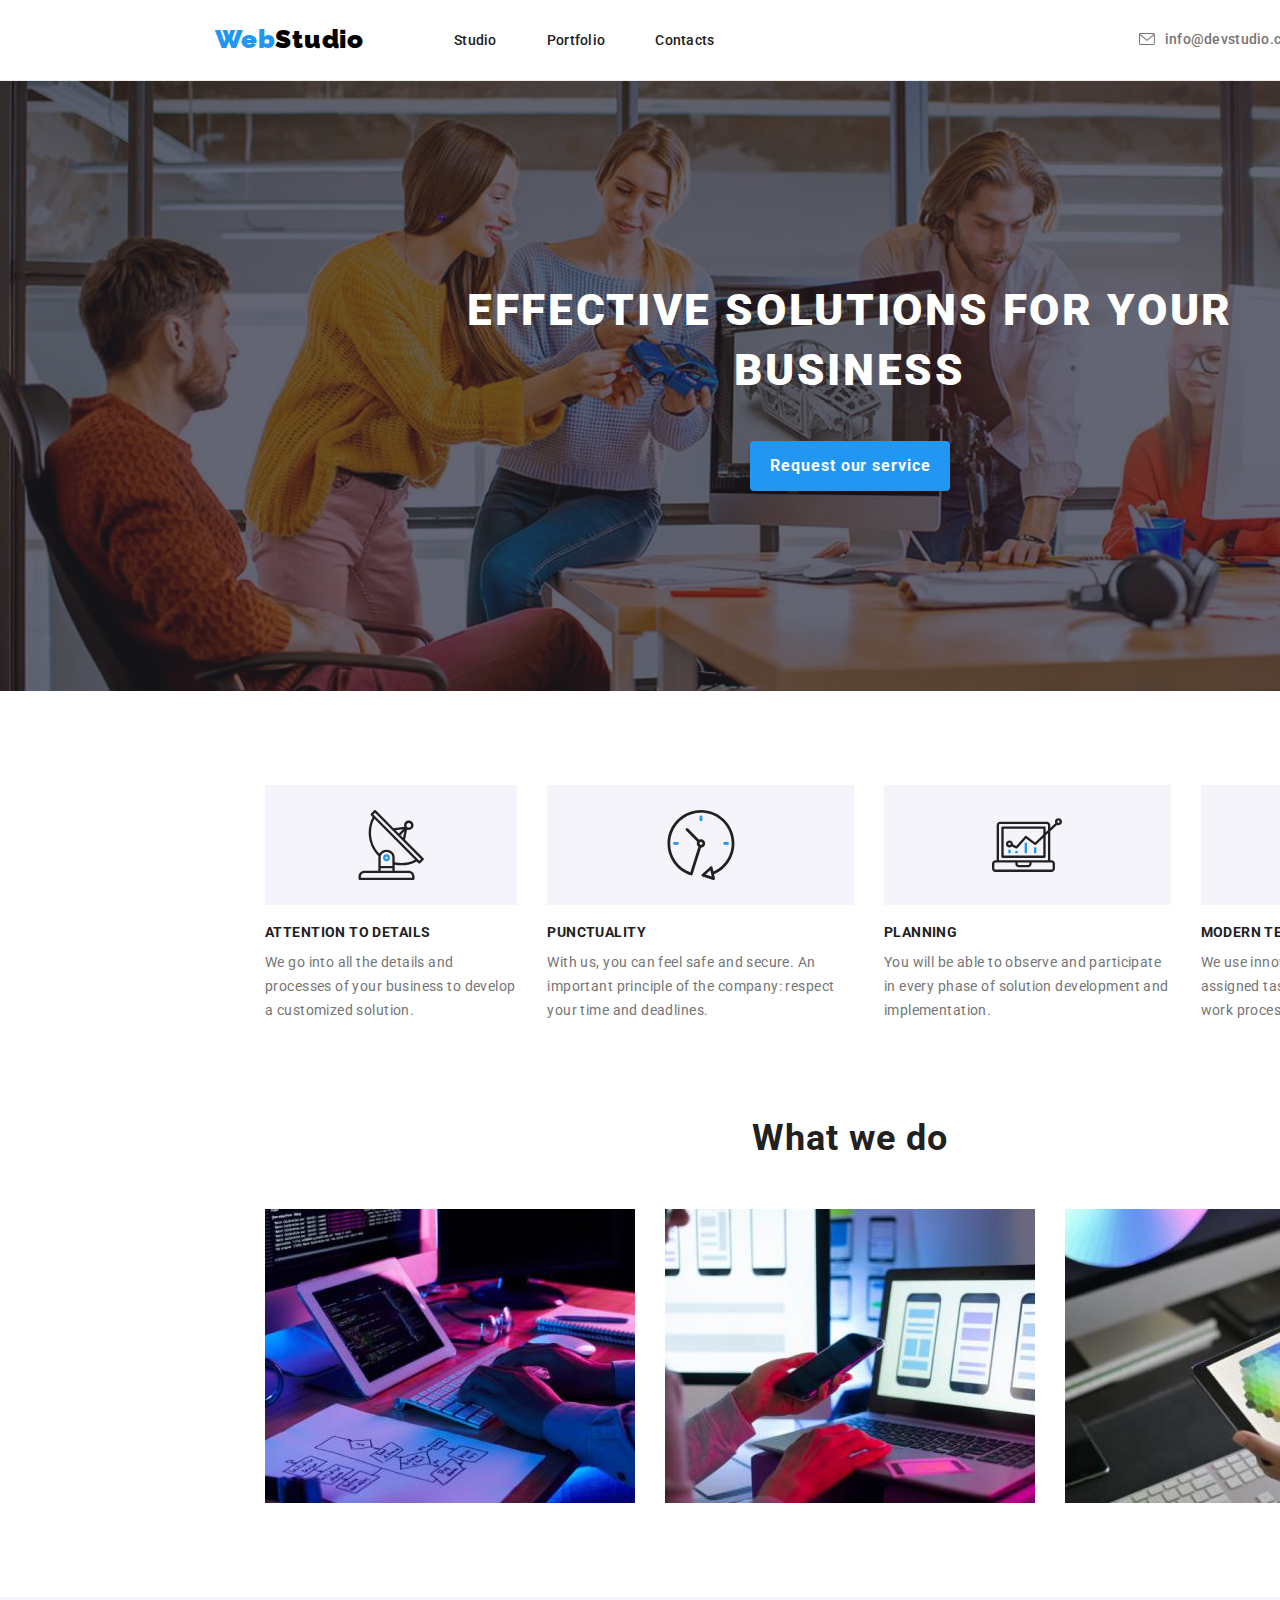
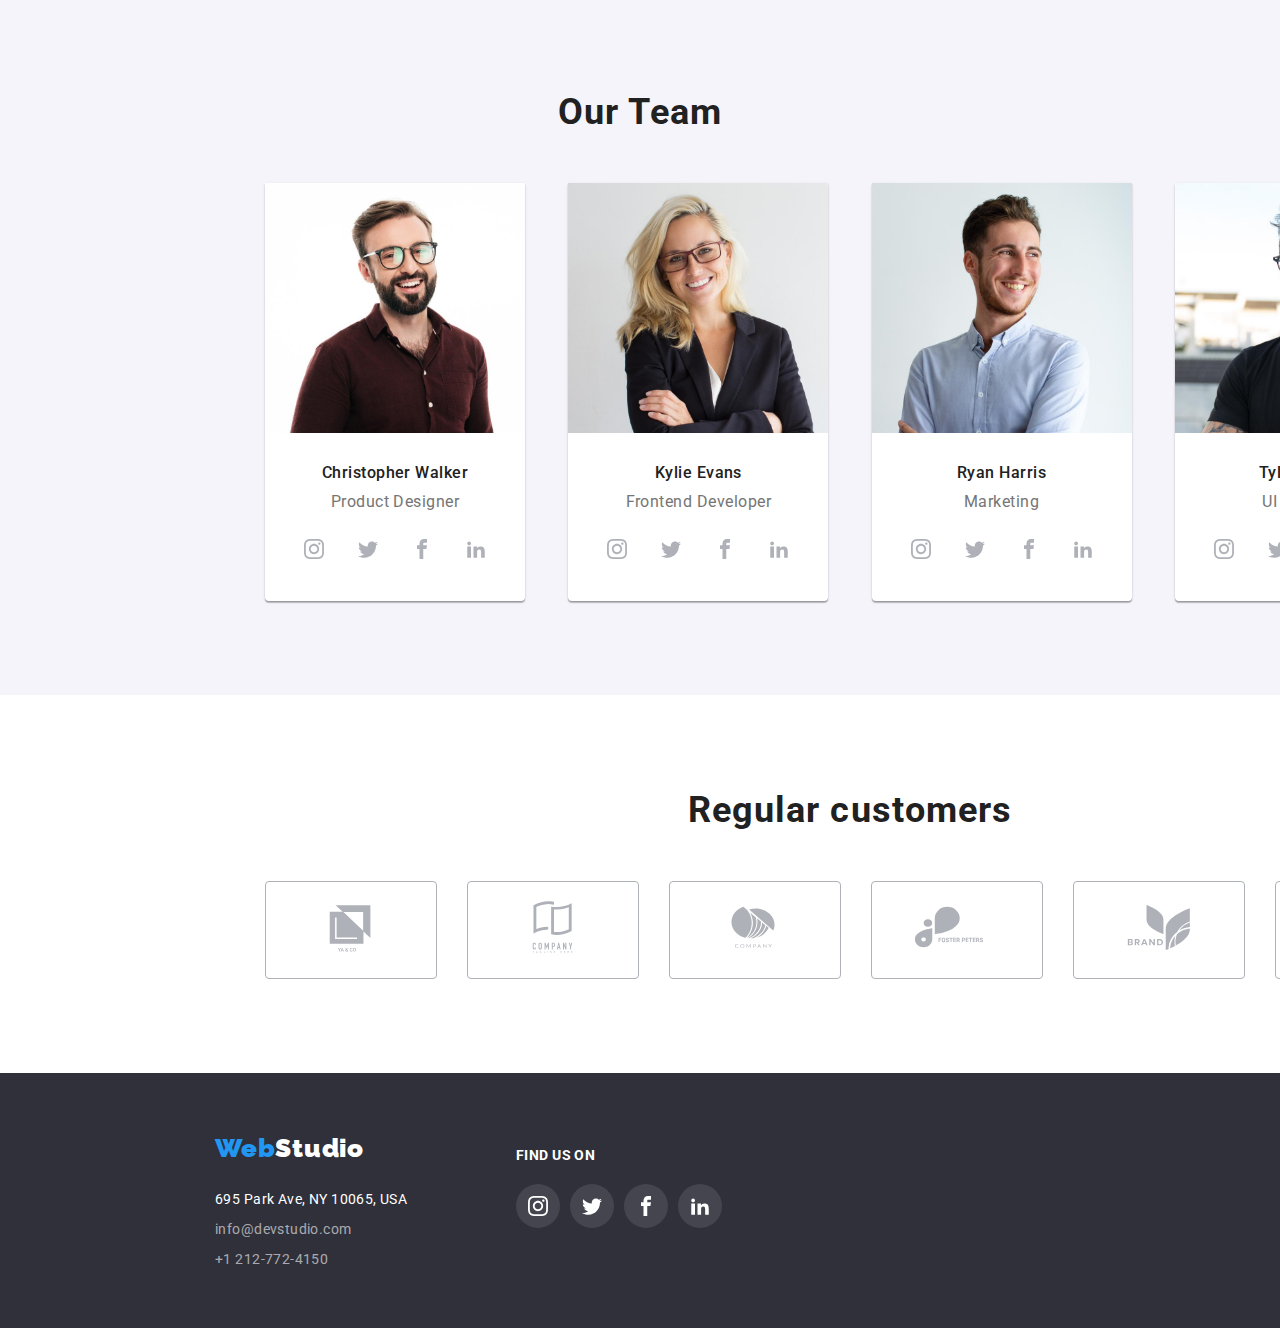
<file: index.html>
<!DOCTYPE html>
<html lang="en">
  <head>
    <meta charset="utf-8" />
    <meta name="viewport" content="width=device-width, initial-scale=1.0" />
    <link
      rel="stylesheet"
      href="https://cdnjs.cloudflare.com/ajax/libs/modern-normalize/1.0.0/modern-normalize.min.css"
    />
    <link rel="stylesheet" href="./css/styles.css" />
    <link rel="preconnect" href="https://fonts.googleapis.com" />
    <link rel="preconnect" href="https://fonts.gstatic.com" crossorigin />
    <link
      href="https://fonts.googleapis.com/css2?family=Raleway:wght@700&family=Roboto:wght@400;500;700;900&display=swap"
      rel="stylesheet"
    />
    <title>Document</title>
  </head>

  <body>
    <!-- Studio page -->
    <div>
      <!-- Top line section -->
      <header class="top-line-section">
        <div class="top-line-container container">
          <div class="top-line-left-side">
            <a class="top-line-logo" href="./index.html">
              <b>Web<span class="top-line-logo-studio">Studio</span></b>
            </a>
            <!-- Navigation options -->
            <nav>
              <ul class="top-line-navigation-menu">
                <li class="list-item">
                  <a class="top-line-navigation-option" href="./index.html"
                    >Studio</a
                  >
                </li>
                <li class="list-item">
                  <a class="top-line-navigation-option" href="./portofolio.html"
                    >Portfolio</a
                  >
                </li>
                <li class="list-item">
                  <a class="top-line-navigation-option" href="./Contacts"
                    >Contacts</a
                  >
                </li>
              </ul>
            </nav>
          </div>
          <div class="top-line-telecommunication-container">
            <div class="top-line-telecommunication-element-container">
              <a href="mailto:info@devstudio.com">
                <svg
                  class="top-line-telecommunication-icon"
                  width="16px"
                  height="12px"
                  fill="currentColor"
                >
                  <use href="./images/icons.svg#icon-envelope"></use>
                </svg>
              </a>
              <a
                class="top-line-telecommunication"
                href="mailto:info@devstudio.com"
                >info@devstudio.com</a
              >
            </div>
            <div class="top-line-telecommunication-element-container">
              <a href="tel:+12127724150">
                <svg
                  class="top-line-telecommunication-icon"
                  width="10px"
                  height="16px"
                  fill="currentColor"
                >
                  <use href="./images/icons.svg#icon-smartphone"></use>
                </svg>
              </a>
              <a class="top-line-telecommunication" href="tel:+12127724150"
                >+1 212-772-4150</a
              >
            </div>
          </div>
        </div>
      </header>
      <!-- Middle section -->
      <main class="middle-section">
        <!-- Head section -->
        <section class="head-section">
          <div class="head-container container">
            <h1 class="head-title">effective solutions for your business</h1>
            <button class="head-request-button" type="button">
              <span> Request our service</span>
            </button>
          </div>
        </section>
        <!-- Features section -->
        <section class="features-section container section">
          <ul class="features-container">
            <li class="list-item">
              <div class="features-list-item">
                <svg class="features-icon" width="70px" height="70px">
                  <use href="./images/icons.svg#icon-antenna1"></use>
                </svg>
              </div>
              <h3>ATTENTION TO DETAILS</h3>
              <p>
                We go into all the details and processes of your business to
                develop a customized solution.
              </p>
            </li>
            <li class="list-item">
              <div class="features-list-item">
                <svg class="features-icon" width="70px" height="70px">
                  <use href="./images/icons.svg#icon-clock-1"></use>
                </svg>
              </div>
              <h3>PUNCTUALITY</h3>
              <p>
                With us, you can feel safe and secure. An important principle of
                the company: respect your time and deadlines.
              </p>
            </li>
            <li class="list-item">
              <div class="features-list-item">
                <svg class="features-icon" width="70px" height="70px">
                  <use href="./images/icons.svg#icon-diagram-1"></use>
                </svg>
              </div>
              <h3>PLANNING</h3>
              <p>
                You will be able to observe and participate in every phase of
                solution development and implementation.
              </p>
            </li>
            <li class="list-item">
              <div class="features-list-item">
                <svg class="features-icon" width="70px" height="70px">
                  <use href="./images/icons.svg#icon-astronaut-1"></use>
                </svg>
              </div>
              <h3>MODERN TECHNOLOGIES</h3>
              <p>
                We use innovative tools to solve assigned tasks. It's time to
                simplify work processes.
              </p>
            </li>
          </ul>
        </section>
        <!-- What we do section -->
        <section class="what-we-do-section container section">
          <h3>What we do</h3>
          <ul class="what-we-do-container">
            <li class="list-item">
              <img
                src="./images/wwd1.jpg"
                alt="What we do photo 1"
                width="370"
              />
            </li>
            <li class="list-item">
              <img
                src="./images/wwd2.jpg"
                alt="What we do photo 2"
                width="370"
              />
            </li>
            <li class="list-item">
              <img
                src="./images/wwd3.jpg"
                alt="What we do photo 3"
                width="370"
              />
            </li>
          </ul>
        </section>
        <!-- Our team section -->
        <section class="our-team-section section">
          <h3>Our Team</h3>
          <ul class="our-team-container container">
            <li class="list-item our-team-card">
              <img
                src="./images/ot1.jpg"
                alt="Our Team member 1 photo"
                width="260"
              />
              <p class="our-team-person">Christopher Walker</p>
              <p class="our-team-ocupation">Product Designer</p>
              <ul class="our-team-social-links">
                <li class="list-item">
                  <svg width="20px" height="20px">
                    <use href="./images/icons.svg#icon-instagram"></use>
                  </svg>
                </li>
                <li class="list-item">
                  <svg width="20px" height="20px">
                    <use href="./images/icons.svg#icon-twitter"></use>
                  </svg>
                </li>
                <li class="list-item">
                  <svg width="20px" height="20px">
                    <use href="./images/icons.svg#icon-facebook"></use>
                  </svg>
                </li>
                <li class="list-item">
                  <svg width="20px" height="20px">
                    <use href="./images/icons.svg#icon-linkedin2"></use>
                  </svg>
                </li>
              </ul>
            </li>
            <li class="list-item our-team-card">
              <img
                src="./images/ot2.jpg"
                alt="Our Team member 2 photo"
                width="260"
              />
              <p class="our-team-person">Kylie Evans</p>
              <p class="our-team-ocupation">Frontend Developer</p>
              <ul class="our-team-social-links">
                <li class="list-item">
                  <svg width="20px" height="20px">
                    <use href="./images/icons.svg#icon-instagram"></use>
                  </svg>
                </li>
                <li class="list-item">
                  <svg width="20px" height="20px">
                    <use href="./images/icons.svg#icon-twitter"></use>
                  </svg>
                </li>
                <li class="list-item">
                  <svg width="20px" height="20px">
                    <use href="./images/icons.svg#icon-facebook"></use>
                  </svg>
                </li>
                <li class="list-item">
                  <svg width="20px" height="20px">
                    <use href="./images/icons.svg#icon-linkedin2"></use>
                  </svg>
                </li>
              </ul>
            </li>
            <li class="list-item our-team-card">
              <img
                src="./images/ot3.jpg"
                alt="Our Team member 3 photo"
                width="260"
              />
              <p class="our-team-person">Ryan Harris</p>
              <p class="our-team-ocupation">Marketing</p>
              <ul class="our-team-social-links">
                <li class="list-item">
                  <svg width="20px" height="20px">
                    <use href="./images/icons.svg#icon-instagram"></use>
                  </svg>
                </li>
                <li class="list-item">
                  <svg width="20px" height="20px">
                    <use href="./images/icons.svg#icon-twitter"></use>
                  </svg>
                </li>
                <li class="list-item">
                  <svg width="20px" height="20px">
                    <use href="./images/icons.svg#icon-facebook"></use>
                  </svg>
                </li>
                <li class="list-item">
                  <svg width="20px" height="20px">
                    <use href="./images/icons.svg#icon-linkedin2"></use>
                  </svg>
                </li>
              </ul>
            </li>
            <li class="list-item our-team-card">
              <img
                src="./images/ot4.jpg"
                alt="Our Team member 4 photo"
                width="260"
              />
              <p class="our-team-person">Tyler Moore</p>
              <p class="our-team-ocupation">UI Designer</p>
              <ul class="our-team-social-links">
                <li class="list-item">
                  <svg width="20px" height="20px">
                    <use href="./images/icons.svg#icon-instagram"></use>
                  </svg>
                </li>
                <li class="list-item">
                  <svg width="20px" height="20px">
                    <use href="./images/icons.svg#icon-twitter"></use>
                  </svg>
                </li>
                <li class="list-item">
                  <svg width="20px" height="20px">
                    <use href="./images/icons.svg#icon-facebook"></use>
                  </svg>
                </li>
                <li class="list-item">
                  <svg width="20px" height="20px">
                    <use href="./images/icons.svg#icon-linkedin2"></use>
                  </svg>
                </li>
              </ul>
            </li>
          </ul>
        </section>
        <!-- Regular customers section -->
        <section class="regular-customers-section container section">
          <h3>Regular customers</h3>
          <ul class="regular-customer-container">
            <li class="list-item regular-customer-list-item">
              <svg
                class="regular-customer-icon"
                width="106px"
                height="60px"
                fill="var(--brand-icon-color)"
              >
                <use href="./images/icons.svg#icon-Logo1"></use>
              </svg>
            </li>
            <li class="list-item regular-customer-list-item">
              <svg
                class="regular-customer-icon"
                width="106px"
                height="60px"
                fill="var(--brand-icon-color)"
              >
                <use href="./images/icons.svg#icon-Logo2"></use>
              </svg>
            </li>
            <li class="list-item regular-customer-list-item">
              <svg
                class="regular-customer-icon"
                width="106px"
                height="60px"
                fill="var(--brand-icon-color)"
              >
                <use href="./images/icons.svg#icon-Logo3"></use>
              </svg>
            </li>
            <li class="list-item regular-customer-list-item">
              <svg
                class="regular-customer-icon"
                width="106px"
                height="60px"
                fill="var(--brand-icon-color)"
              >
                <use href="./images/icons.svg#icon-Logo4"></use>
              </svg>
            </li>
            <li class="list-item regular-customer-list-item">
              <svg
                class="regular-customer-icon"
                width="106px"
                height="60px"
                fill="var(--brand-icon-color)"
              >
                <use href="./images/icons.svg#icon-Logo5"></use>
              </svg>
            </li>
            <li class="list-item regular-customer-list-item">
              <svg
                class="regular-customer-icon"
                width="106px"
                height="60px"
                fill="var(--brand-icon-color)"
              >
                <use href="./images/icons.svg#icon-Logo6"></use>
              </svg>
            </li>
          </ul>
        </section>
      </main>
      <!-- Basement section -->
      <footer class="basement-section">
        <div class="basement-section-container container">
          <div class="basement-left-side">
            <a class="basement-logo" href="./index.html">
              <b>Web<span class="basement-logo-studio">Studio</span></b>
            </a>
            <address class="basement-address">
              <ul class="basement-address-container">
                <li class="basement-address-location">
                  695 Park Ave, NY 10065, USA
                </li>
                <li class="list-item">
                  <a
                    class="basement-address-telecommunication"
                    href="mailto:info@devstudio.com"
                    >info@devstudio.com</a
                  >
                </li>
                <li class="list-item">
                  <a
                    class="basement-address-telecommunication"
                    href="tel:+12127724150"
                    >+1 212-772-4150</a
                  >
                </li>
              </ul>
            </address>
          </div>
          <div class="basement-social">
            <h3>Find Us on</h3>
            <ul class="basement-social-links">
              <li class="list-item">
                <svg width="20px" height="20px">
                  <use href="./images/icons.svg#icon-instagram"></use>
                </svg>
              </li>
              <li class="list-item">
                <svg width="20px" height="20px">
                  <use href="./images/icons.svg#icon-twitter"></use>
                </svg>
              </li>
              <li class="list-item">
                <svg width="20px" height="20px">
                  <use href="./images/icons.svg#icon-facebook"></use>
                </svg>
              </li>
              <li class="list-item">
                <svg width="20px" height="20px">
                  <use href="./images/icons.svg#icon-linkedin2"></use>
                </svg>
              </li>
            </ul>
          </div>
        </div>
      </footer>
    </div>
  </body>
</html>
</file>
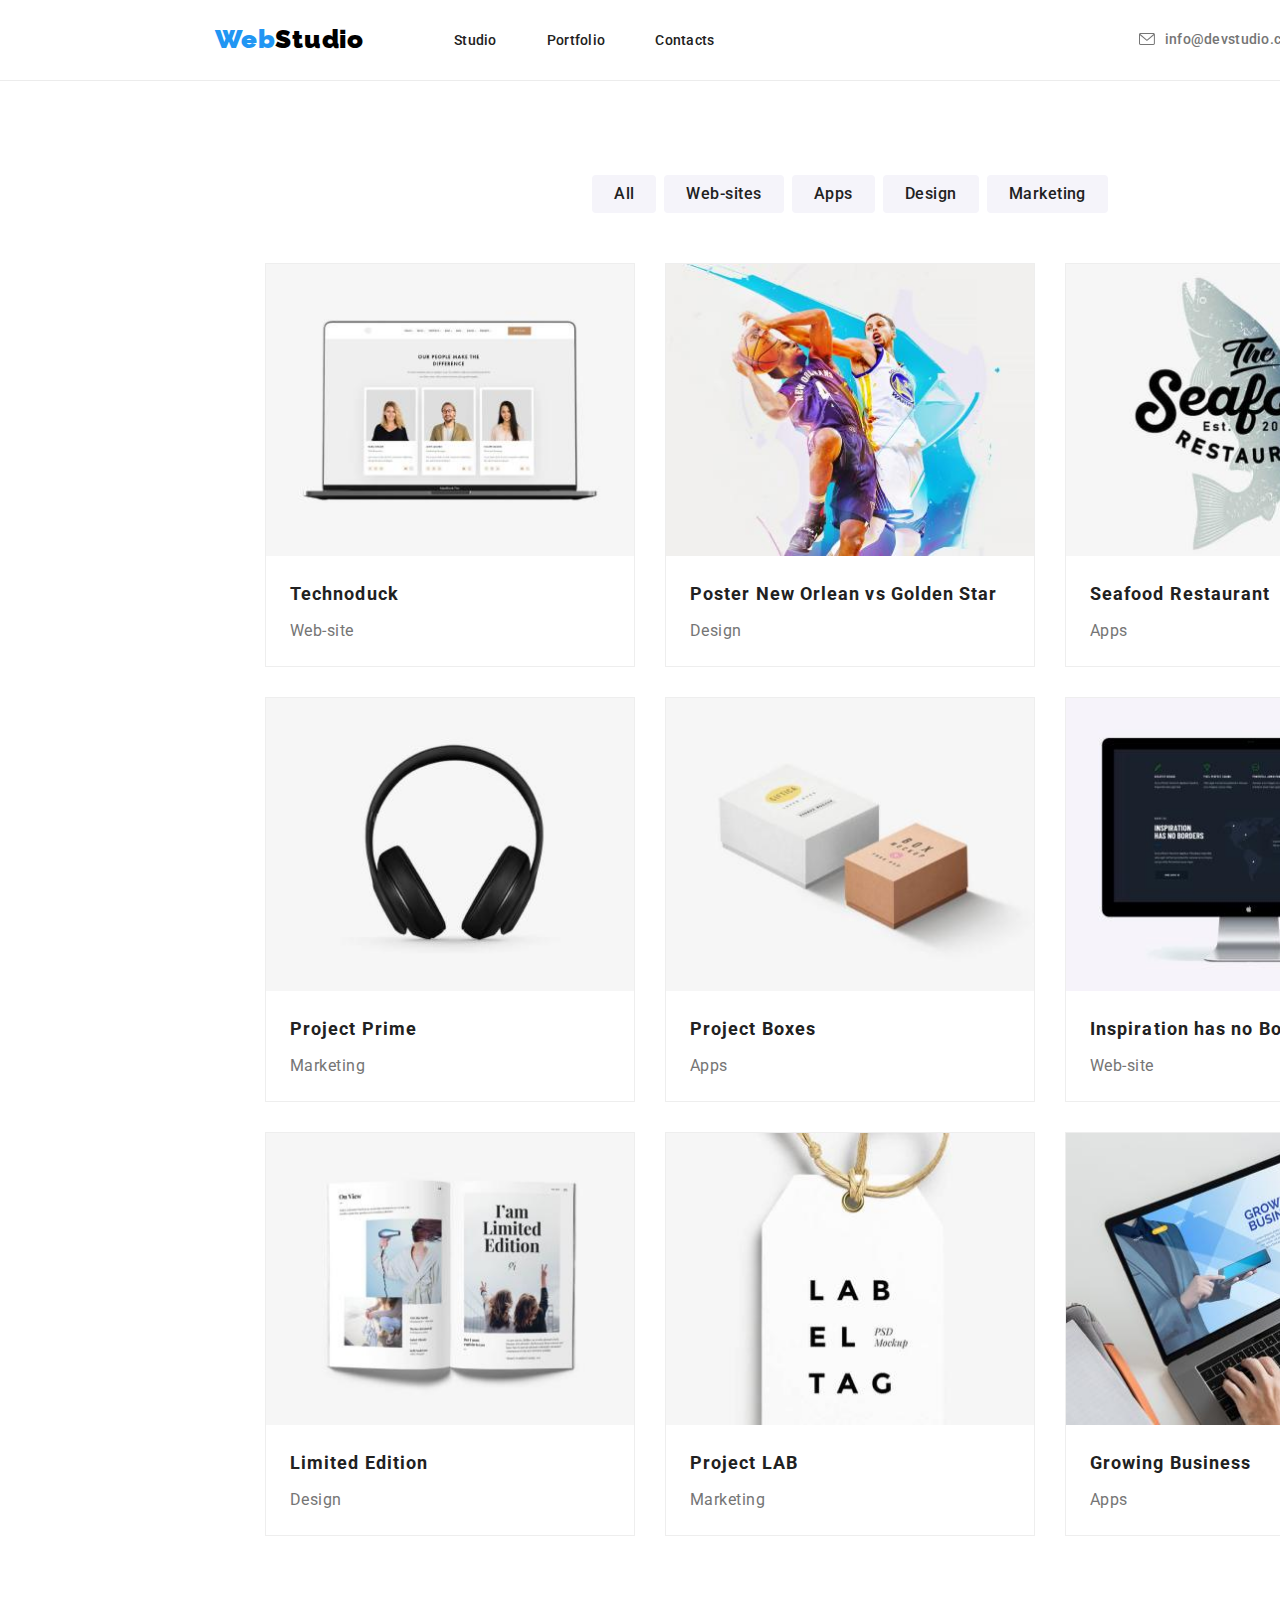
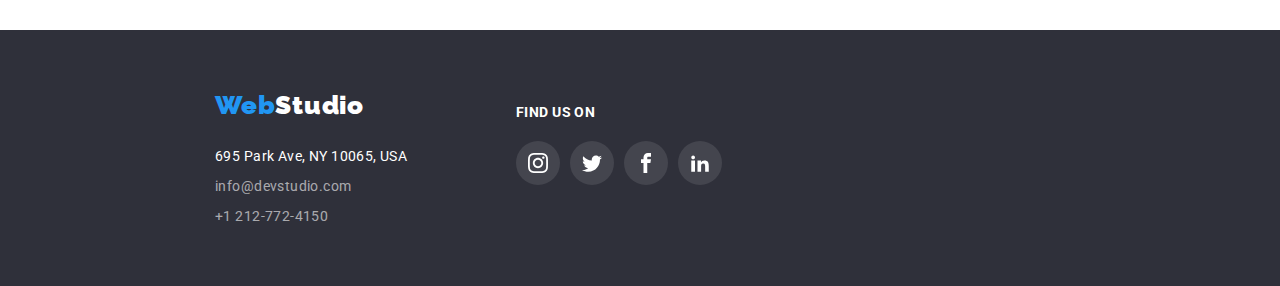
<file: portofolio.html>
<!DOCTYPE html>
<html lang="en">
  <head>
    <meta charset="utf-8" />
    <meta name="viewport" content="width=device-width, initial-scale=1.0" />
    <link
      rel="stylesheet"
      href="https://cdnjs.cloudflare.com/ajax/libs/modern-normalize/1.0.0/modern-normalize.min.css"
    />
    <link rel="stylesheet" href="./css/styles.css" />
    <link rel="preconnect" href="https://fonts.googleapis.com" />
    <link rel="preconnect" href="https://fonts.gstatic.com" crossorigin />
    <link
      href="https://fonts.googleapis.com/css2?family=Raleway:wght@700&family=Roboto:wght@400;500;700;900&display=swap"
      rel="stylesheet"
    />
    <title>Document</title>
  </head>

  <body>
    <!-- Portofolio page -->
    <div>
      <!-- Top line section -->
      <header class="top-line-section">
        <div class="top-line-container container">
          <div class="top-line-left-side">
            <a class="top-line-logo" href="./index.html">
              <b>Web<span class="top-line-logo-studio">Studio</span></b>
            </a>
            <!-- Navigation options -->
            <nav>
              <ul class="top-line-navigation-menu">
                <li class="list-item">
                  <a class="top-line-navigation-option" href="./index.html"
                    >Studio</a
                  >
                </li>
                <li class="list-item">
                  <a class="top-line-navigation-option" href="./portofolio.html"
                    >Portfolio</a
                  >
                </li>
                <li class="list-item">
                  <a class="top-line-navigation-option" href="./Contacts"
                    >Contacts</a
                  >
                </li>
              </ul>
            </nav>
          </div>
          <div class="top-line-telecommunication-container">
            <div class="top-line-telecommunication-element-container">
              <a href="mailto:info@devstudio.com">
                <svg
                  class="top-line-telecommunication-icon"
                  width="16px"
                  height="12px"
                  fill="currentColor"
                >
                  <use href="./images/icons.svg#icon-envelope"></use>
                </svg>
              </a>
              <a
                class="top-line-telecommunication"
                href="mailto:info@devstudio.com"
                >info@devstudio.com</a
              >
            </div>
            <div class="top-line-telecommunication-element-container">
              <a href="tel:+12127724150">
                <svg
                  class="top-line-telecommunication-icon"
                  width="10px"
                  height="16px"
                  fill="currentColor"
                >
                  <use href="./images/icons.svg#icon-smartphone"></use>
                </svg>
              </a>
              <a class="top-line-telecommunication" href="tel:+12127724150"
                >+1 212-772-4150</a
              >
            </div>
          </div>
        </div>
      </header>
      <!-- Portofolio section -->
      <main class="portofolio-section container section">
        <!-- Filtering tabs -->
        <ul class="portofolio-filtering-tabs-container">
          <li class="list-item">
            <button class="portofolio-filtering-button" type="button">
              All
            </button>
          </li>
          <li class="list-item">
            <button class="portofolio-filtering-button" type="button">
              Web-sites
            </button>
          </li>
          <li class="list-item">
            <button class="portofolio-filtering-button" type="button">
              Apps
            </button>
          </li>
          <li class="list-item">
            <button class="portofolio-filtering-button" type="button">
              Design
            </button>
          </li>
          <li class="list-item">
            <button class="portofolio-filtering-button" type="button">
              Marketing
            </button>
          </li>
        </ul>
        <!-- Projects section -->
        <ul class="portofolio-projects-container">
          <li class="portofolio-projects-item">
            <img
              src="./images/technoduck.jpg"
              alt="Technoduck photo"
              width="368"
            />
            <p class="portofolio-project-name">Technoduck</p>
            <p class="portofolio-project-category">Web-site</p>
          </li>
          <li class="portofolio-projects-item">
            <img
              src="./images/poster-new-orlean-vs-golden-star.jpg"
              alt="Poster New Orlean vs Golden Star photo"
              width="368"
            />
            <p class="portofolio-project-name">
              Poster New Orlean vs Golden Star
            </p>
            <p class="portofolio-project-category">Design</p>
          </li>
          <li class="portofolio-projects-item">
            <img
              src="./images/seafood-restaurant.jpg"
              alt="Seafood Restaurant photo"
              width="368"
            />
            <p class="portofolio-project-name">Seafood Restaurant</p>
            <p class="portofolio-project-category">Apps</p>
          </li>
          <li class="portofolio-projects-item">
            <img
              src="./images/project-prime.jpg"
              alt="Project Prime photo"
              width="368"
            />
            <p class="portofolio-project-name">Project Prime</p>
            <p class="portofolio-project-category">Marketing</p>
          </li>
          <li class="portofolio-projects-item">
            <img
              src="./images/project-boxes.jpg"
              alt="Project Boxes photo"
              width="368"
            />
            <p class="portofolio-project-name">Project Boxes</p>
            <p class="portofolio-project-category">Apps</p>
          </li>
          <li class="portofolio-projects-item">
            <img
              src="./images/inspiration-has-no-borders.jpg"
              alt="Inspiration has no Borders photo"
              width="368"
            />
            <p class="portofolio-project-name">Inspiration has no Borders</p>
            <p class="portofolio-project-category">Web-site</p>
          </li>
          <li class="portofolio-projects-item">
            <img
              src="./images/limited-edition.jpg"
              alt="Limited Edition photo"
              width="368"
            />
            <p class="portofolio-project-name">Limited Edition</p>
            <p class="portofolio-project-category">Design</p>
          </li>
          <li class="portofolio-projects-item">
            <img
              src="./images/project-lab.jpg"
              alt="Project LAB photo"
              width="368"
            />
            <p class="portofolio-project-name">Project LAB</p>
            <p class="portofolio-project-category">Marketing</p>
          </li>
          <li class="portofolio-projects-item">
            <img
              src="./images/growing-business.jpg"
              alt="Growing Business photo"
              width="368"
            />
            <p class="portofolio-project-name">Growing Business</p>
            <p class="portofolio-project-category">Apps</p>
          </li>
        </ul>
      </main>
      <!-- Basement section -->
      <footer class="basement-section">
        <div class="basement-section-container container">
          <div class="basement-left-side">
            <a class="basement-logo" href="./index.html">
              <b>Web<span class="basement-logo-studio">Studio</span></b>
            </a>
            <address class="basement-address">
              <ul class="basement-address-container">
                <li class="basement-address-location">
                  695 Park Ave, NY 10065, USA
                </li>
                <li class="list-item">
                  <a
                    class="basement-address-telecommunication"
                    href="mailto:info@devstudio.com"
                    >info@devstudio.com</a
                  >
                </li>
                <li class="list-item">
                  <a
                    class="basement-address-telecommunication"
                    href="tel:+12127724150"
                    >+1 212-772-4150</a
                  >
                </li>
              </ul>
            </address>
          </div>
          <div class="basement-social">
            <h3>Find Us on</h3>
            <ul class="basement-social-links">
              <li class="list-item">
                <svg width="20px" height="20px">
                  <use href="./images/icons.svg#icon-instagram"></use>
                </svg>
              </li>
              <li class="list-item">
                <svg width="20px" height="20px">
                  <use href="./images/icons.svg#icon-twitter"></use>
                </svg>
              </li>
              <li class="list-item">
                <svg width="20px" height="20px">
                  <use href="./images/icons.svg#icon-facebook"></use>
                </svg>
              </li>
              <li class="list-item">
                <svg width="20px" height="20px">
                  <use href="./images/icons.svg#icon-linkedin2"></use>
                </svg>
              </li>
            </ul>
          </div>
        </div>
      </footer>
    </div>
  </body>
</html>
</file>
<file: css/styles.css>
:root {
  --brand-color-blue: #2196f3;
  --brand-color-gray: #2f303a;
  --brand-color-titles: #212121;
  --brand-color-gray-light: #757575;
  --brand-color-white: #fff;
  --brand-color-black: #000;
  --brand-color-whisper: #eee;
  --brand-color-ghost: #f5f4fa;
  --brand-icon-color: #afb1b8;
  --brand-font-weight: 500;
  --brand-letter-spacing: 0.06em;
}
body {
  background-color: var(--brand-color-white);
  font-family: "Roboto", sans-serif;
  font-weight: 400;
  font-size: 16px;
  font-style: normal;
  color: var(--brand-color-gray-light);
  line-height: 1.14;
  letter-spacing: 0.03em;
}
.container {
  width: 1700px;
  margin: 0px auto;
}
img {
  display: block;
}
* {
  margin-block-start: 0;
  margin-block-end: 0;
  margin-inline-start: 0;
  margin-inline-end: 0;
  padding-inline-start: 0;
}
.top-line-section {
  border-bottom: 1px solid #ececec;
}
.top-line-container {
  display: flex;
  justify-content: space-between;
  align-items: center;
}
.top-line-left-side {
  display: flex;
  justify-content: space-between;
  gap: 90px;
  align-items: center;
  margin-left: 215px;
}
.top-line-logo {
  font-family: "Raleway";
  font-weight: 700;
  font-size: 26px;
  line-height: 1.19;
  letter-spacing: 0.03em;
  color: var(--brand-color-blue);
  text-decoration: none;
  margin-top: 24px;
  margin-bottom: 25px;
}
.top-line-logo-studio {
  color: var(--brand-color-black);
}
.top-line-navigation-menu {
  display: flex;
  justify-content: space-between;
  gap: 50px;
  align-items: center;
}
.top-line-navigation-option {
  font-weight: var(--brand-font-weight);
  font-size: 14px;
  letter-spacing: 0.02em;
  color: var(--brand-color-titles);
  text-decoration: none;
}
.top-line-telecommunication {
  font-weight: var(--brand-font-weight);
  font-size: 14px;
  letter-spacing: 0.02em;
  color: inherit;
  text-decoration: none;
}
.top-line-telecommunication-container {
  display: flex;
  gap: 40px;
  margin-right: 225px;
}
.top-line-telecommunication-element-container {
  display: flex;
  align-items: center;
  gap: 10px;
}
.top-line-telecommunication-element-container a {
  color: var(--brand-color-gray-light);
}
.head-section {
  background: linear-gradient(rgba(47, 48, 58, 0.4), rgba(47, 48, 58, 0.4)),
    url('../images/Hero-Background.jpg') no-repeat;
  background-size: cover;
}
.head-container {
  display: flex;
  flex-direction: column;
  align-items: center;
}
.head-title {
  font-weight: 900;
  font-size: 44px;
  line-height: 1.36;
  text-align: center;
  letter-spacing: var(--brand-letter-spacing);
  text-transform: uppercase;
  color: var(--brand-color-white);
  padding: 200px 440px 0 440px;
}
.head-request-button {
  font-weight: 700;
  line-height: 1.875;
  letter-spacing: var(--brand-letter-spacing);
  color: var(--brand-color-white);
  background-color: var(--brand-color-blue);
  box-shadow: 0 4px 4px rgba(0 0 0 / 0.15);
  border-radius: 4px;
  border: none;
  cursor: pointer;
  margin: 40px auto 200px auto;
  padding: 10px 19px 10px 20px;
}
.features-section {
  padding: 0 265px;
}
.features-container,
.what-we-do-container {
  display: flex;
  justify-content: space-between;
  gap: 30px;
}
.features-list-item {
  height: 120px;
  display: flex;
  justify-content: center;
  align-items: center;
  background-color: var(--brand-color-ghost);
}
.features-section h3 {
  font-weight: 700;
  font-size: 14px;
  letter-spacing: 0.03em;
  text-transform: uppercase;
  color: var(--brand-color-titles);
  margin-top: 20px;
}
.features-section p {
  font-size: 14px;
  line-height: 1.714;
  letter-spacing: 0.03em;
  color: var(--brand-color-gray-light);
  margin-top: 10px;
}
.what-we-do-section {
  padding: 0 265px;
  padding-bottom: 94px;
}
.what-we-do-section h3,
.our-team-section h3,
.regular-customers-section h3 {
  font-size: 36px;
  line-height: 1.16667;
  text-align: center;
  letter-spacing: 0.03em;
  color: var(--brand-color-titles);
  margin-bottom: 50px;
}
.our-team-section {
  padding-bottom: 94px;
  background-color: var(--brand-color-ghost);
}
.our-team-container {
  padding: 0 265px;
  display: flex;
  justify-content: space-between;
  gap: 30px;
}
.our-team-card {
  background-color: var(--brand-color-white);
  text-align: center;
  line-height: 1.1875;
  box-shadow: 0px 1px 3px rgba(0, 0, 0, 0.12), 0px 1px 1px rgba(0, 0, 0, 0.14),
    0px 2px 1px rgba(0, 0, 0, 0.2);
  border-radius: 0px 0px 4px 4px;
  display: flex;
  flex-direction: column;
  align-items: center;
}
.our-team-person {
  font-weight: var(--brand-font-weight);
  color: var(--brand-color-titles);
  margin: 30px auto 10px;
}
.our-team-ocupation {
  color: var(--brand-color-gray-light);
  padding-bottom: 16px;
}
.our-team-social-links {
  display: flex;
  gap: 10px;
  width: 206px;
  margin-bottom: 30px;
}
.our-team-social-links li {
  width: 44px;
  height: 44px;
  display: flex;
  justify-content: center;
  align-items: center;
  border-radius: 50%;
}
.our-team-social-links svg {
  fill: var(--brand-icon-color);
}
.regular-customers-section {
  padding: 0 265px;
  padding-bottom: 94px;
}
.regular-customer-container {
  display: flex;
  gap: 30px;
}
.regular-customer-list-item {
  padding: 16px 32px;
  border: 1px solid #afb1b8;
  border-radius: 4px;
}
.basement-section {
  background: var(--brand-color-gray);
}
.basement-section-container {
  display: flex;
  gap: 94px;
  padding: 60px 1154px 60px 215px;
}
.basement-left-side {
  display: flex;
  flex-direction: column;
  gap: 28px;
}
.basement-logo {
  font-family: "Raleway";
  font-weight: 700;
  font-size: 26px;
  line-height: 1.19;
  letter-spacing: 0.03em;
  color: var(--brand-color-blue);
  text-decoration: none;
}
.basement-address {
  font-style: inherit;
  margin-top: 0;
}
.basement-address-container {
  width: 207px;
  display: flex;
  flex-direction: column;
  gap: 12px;
}
.basement-address-location {
  font-size: 14px;
  letter-spacing: 0.03em;
  color: var(--brand-color-white);
  list-style: none;
}
.basement-address-telecommunication {
  font-size: 14px;
  letter-spacing: 0.03em;
  color: rgba(255 255 255 / 0.6);
  text-decoration: none;
}
.basement-logo-studio {
  color: var(--brand-color-white);
}
.basement-social-links {
  display: flex;
  gap: 10px;
  width: 206px;
  margin-bottom: 30px;
}
.basement-social {
  display: flex;
  flex-direction: column;
  gap: 20px;
  margin-top: 15px;
}
.basement-social h3 {
  font-weight: 700;
  font-size: 14px;
  letter-spacing: 0.03em;
  text-transform: uppercase;
  color: var(--brand-color-white);
}
.basement-social-links li {
  width: 44px;
  height: 44px;
  display: flex;
  justify-content: center;
  align-items: center;
  border-radius: 50%;
  background-color: rgba(255, 255, 255, 0.1);
}
.basement-social-links svg {
  fill: var(--brand-color-white);
}
.portofolio-section {
  margin-bottom: 94px;
}
.portofolio-filtering-tabs-container {
  padding: 0 265px;
  display: flex;
  justify-content: center;
  gap: 8px;
  margin-bottom: 50px;
}
.portofolio-filtering-button {
  font-family: inherit;
  font-weight: var(--brand-font-weight);
  font-size: inherit;
  letter-spacing: inherit;
  line-height: 1.625;
  text-align: center;
  color: var(--brand-color-titles);
  background-color: var(--brand-color-ghost);
  border-radius: 4px;
  border: none;
  cursor: pointer;
  padding: 6px 22px;
}
.portofolio-projects-container {
  padding: 0 265px;
  margin-bottom: 94px;
  display: flex;
  flex-wrap: wrap;
  gap: 30px;
}
.portofolio-projects-item {
  box-sizing: border-box;
  width: 370px;
  border: 1px solid var(--brand-color-whisper);
  list-style: none;
}
.portofolio-project-name {
  font-weight: 700;
  font-size: 18px;
  line-height: 2;
  letter-spacing: var(--brand-letter-spacing);
  color: var(--brand-color-titles);
  padding: 20px 24px 4px;
}
.portofolio-project-category {
  line-height: 1.875;
  padding: 0px 24px 20px;
}
.section {
  padding-top: 94px;
}
.list-item {
  list-style: none;
}
.portofolio-filtering-button:hover,
.portofolio-filtering-button:focus {
  color: var(--brand-color-white);
  background-color: var(--brand-color-blue);
  box-shadow: 0 3px 1px rgba(0 0 0 / 0.1), 0 1px 2px rgba(0 0 0 / 0.08),
    0 2px 2px rgba(0 0 0 / 0.12);
}
.top-line-navigation-option:hover,
.top-line-telecommunication:hover,
.basement-address-location:hover,
.basement-address-telecommunication:hover,
.top-line-navigation-option:focus,
.top-line-telecommunication:focus,
.basement-address-telecommunication:focus {
  color: var(--brand-color-blue);
}
.head-request-button:hover,
.head-request-button:focus {
  color: var(--brand-color-blue);
  background-color: var(--brand-color-white);
}
.top-line-telecommunication-element-container a:hover,
.top-line-telecommunication-element-container a:focus {
  color: var(--brand-color-blue);
}
.regular-customer-list-item:hover {
  color: var(--brand-color-blue);
  border-color: var(--brand-color-blue);
}
.regular-customer-icon:hover {
  fill: currentColor;
}
.our-team-social-links svg:hover {
  fill: var(--brand-color-white);
}
.our-team-social-links li:hover,
.basement-social-links li:hover {
  background-color: var(--brand-color-blue);
}
.portofolio-projects-item:hover {
  box-shadow: 0px 1px 1px rgba(0, 0, 0, 0.12), 0px 4px 4px rgba(0, 0, 0, 0.06),
    1px 4px 6px rgba(0, 0, 0, 0.16);
}
</file>
